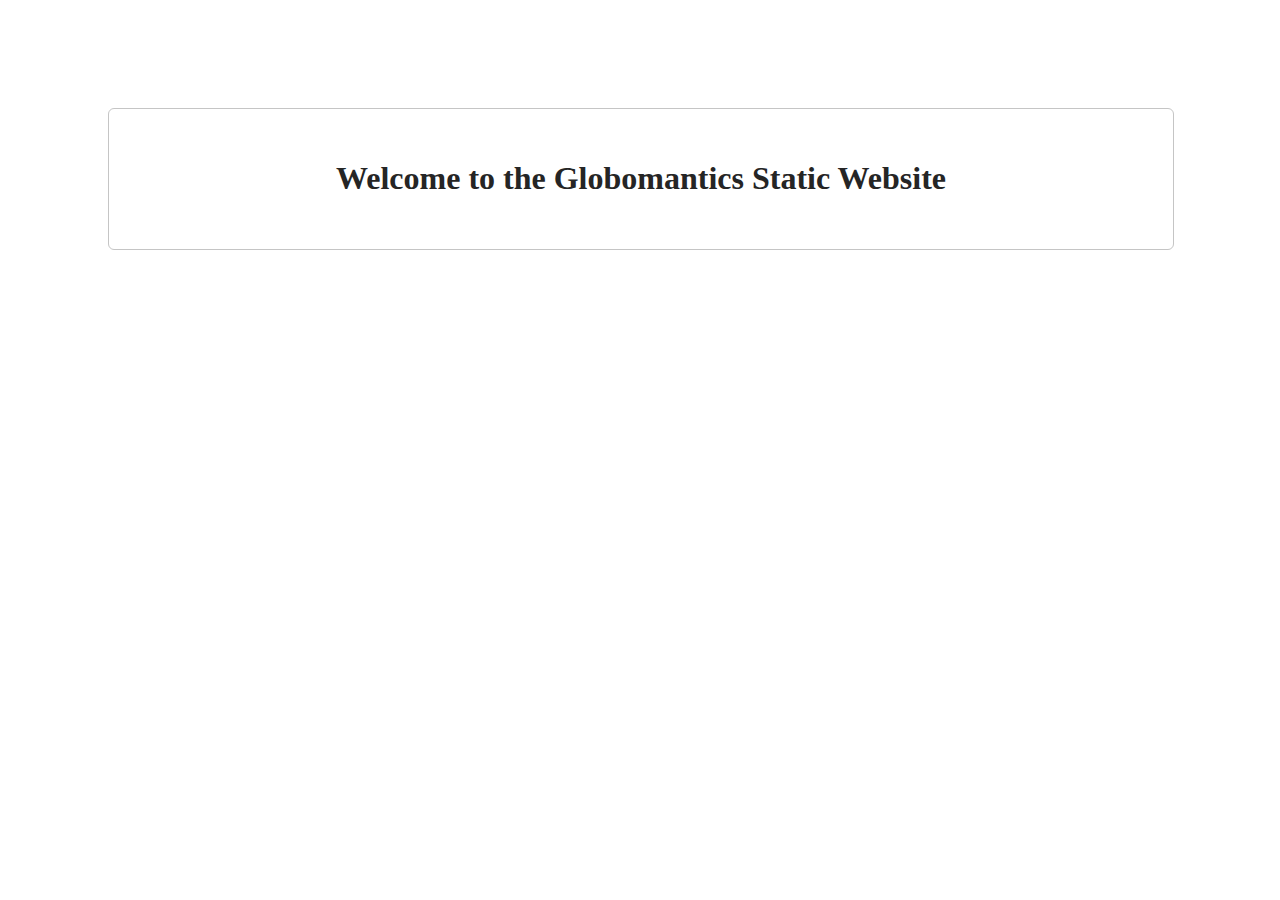
<file: index.html>
<html xmlns="http://www.w3.org/1999/xhtml" >
<head>
    <title>Globomantics Home Page</title>
</head>
<style>
  .body {
    padding: 100px;
  }
  .content {
    display: flex;
    width: 100%;
    justify-content: center;
    padding: 30px 0px;
    border: 1px solid #c5c5c5;
    color: #252525;
    border-radius: 6px;
  }
</style>
<body class="body">
  <div class="content">
    <h1>Welcome to the Globomantics Static Website</h1>
  </div>
</body>
</html>
</file>
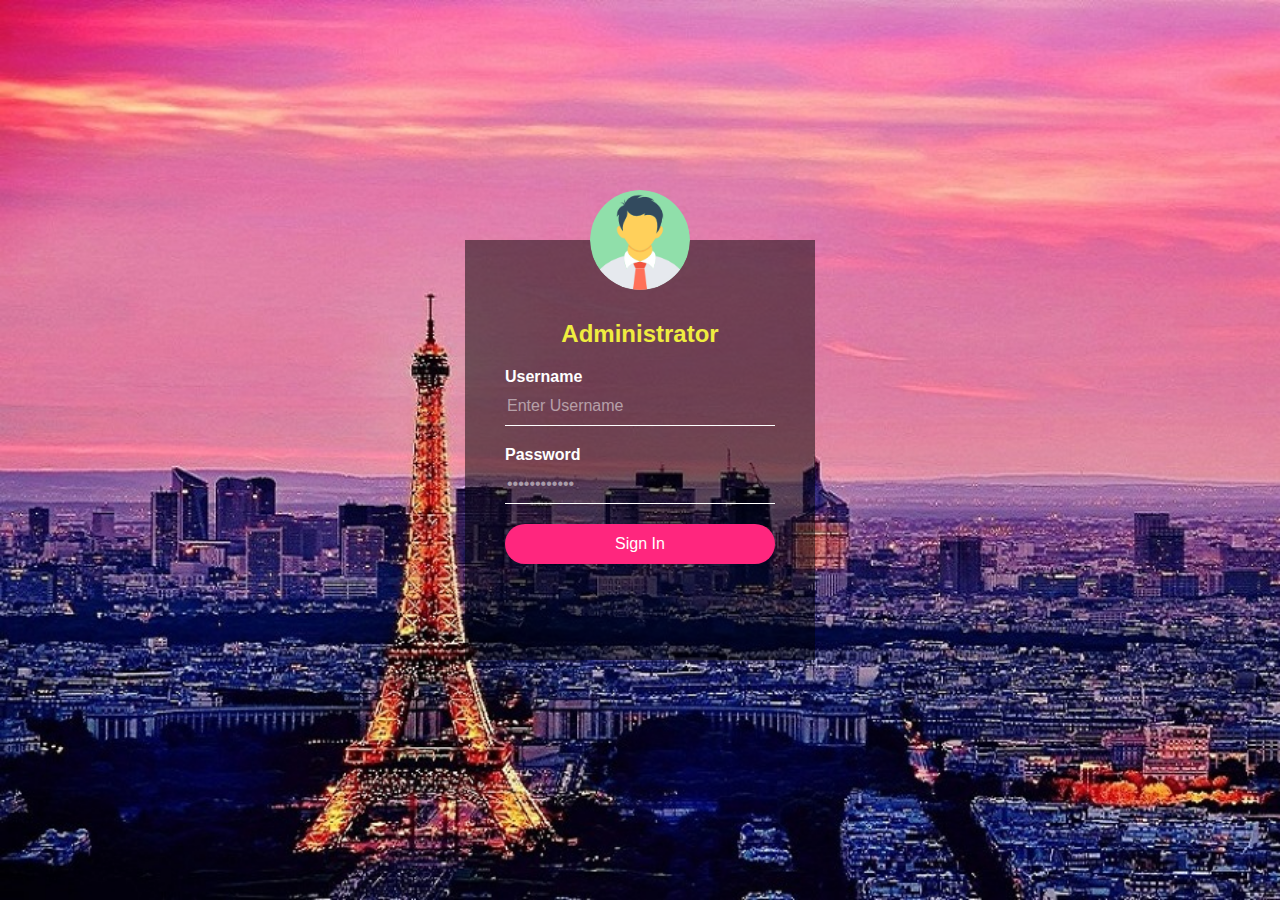
<file: Admin_Login/WebContent/index.html>
<html>
	<head>
		<meta charset="utf-8">
		<title>Admin Login Form</title>
		<link rel="stylesheet" href="style.css">
	</head>
	<body>
			<div class="loginBox">
			<img src="admin.png" class="user">
			<h2>Administrator</h2>
			<form action="LoginCheck.jsp" method="post">
				<p>Username</p>
				<input type="text" name="username" placeholder="Enter Username" required>
				<p>Password</p>
				<input type="password" name="password" placeholder="••••••••••••" required>
				<input type="submit" value="Sign In">	
			</form>
		</div>
	</body>
</html>
</file>
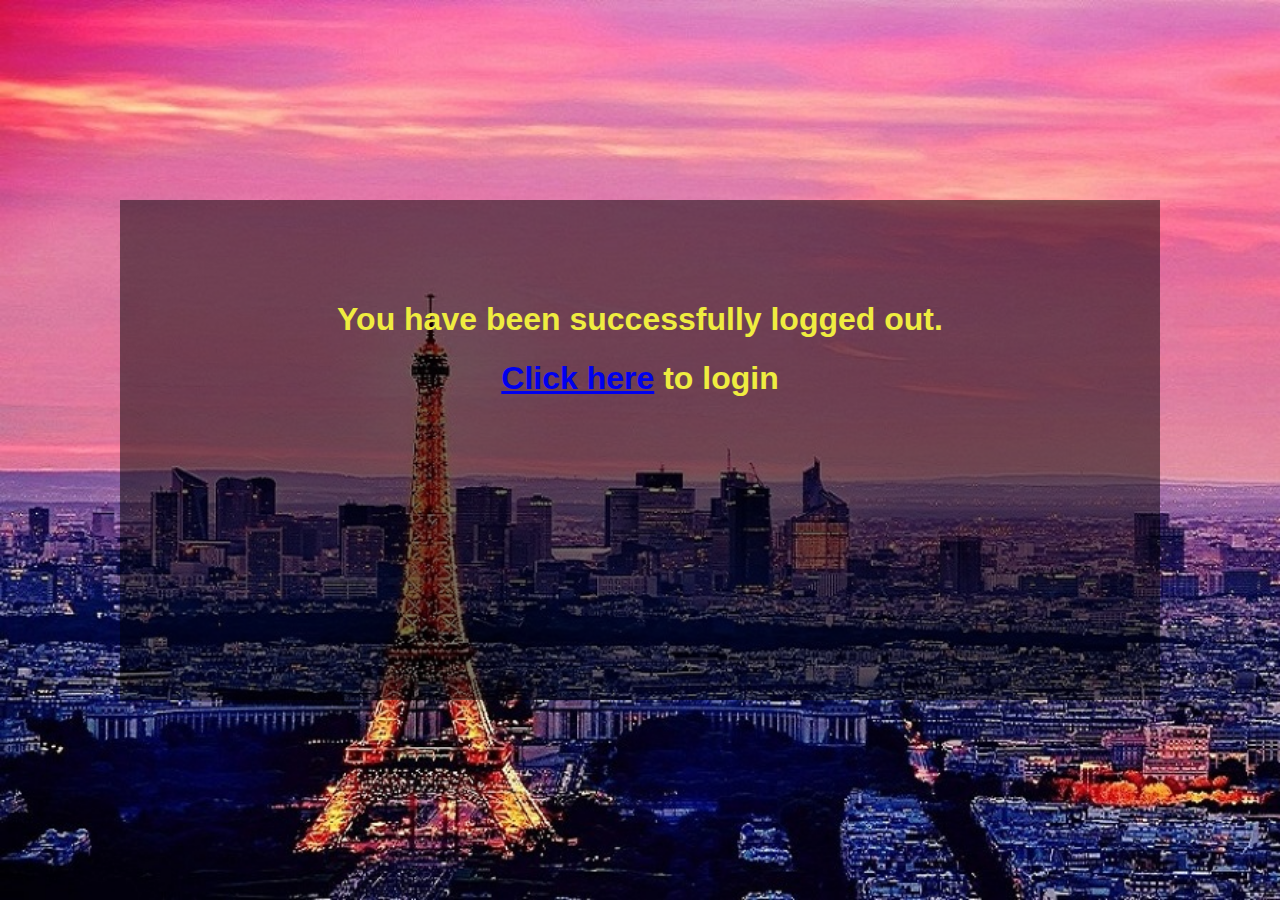
<file: Admin_Login/WebContent/logout.html>
<html>
	<head>
		<meta charset="utf-8">
		<title>Admin Login Form</title>
		<link rel="stylesheet" href="style.css">
	</head>
	<body>
	
         <div class="menuBox">
			<h1>You have been successfully logged out.</h1>
			<h1><a href="index.html">Click here</a> to login</h1>
		</div>
		
	</body>
</html>
</file>
<file: Admin_Login/WebContent/style.css>
body
{
	margin: 0;
	padding: 0;
	background: url(bg.jpg);
	background-size: cover;
	font-family: sans-serif;
}
.loginBox
{
	position: absolute;
	top: 50%;
	left: 50%;
	transform: translate(-50%,-50%);
	width: 350px;
	height: 420px;
	padding: 80px 40px;
	box-sizing: border-box;
	background: rgba(0,0,0,.5);
}

.sanBox
{
	position: absolute;
	top: 50%;
	left: 50%;
	transform: translate(-50%,-50%);
	width: 600px;
	height: 500px;
	padding: 80px 40px;
	box-sizing: border-box;
	background: rgba(0,0,0,.5);
}


.menuBox
{
	position: absolute;
	top: 50%;
	left: 50%;
	transform: translate(-50%,-50%);
	width: 1040px;
	height: 500px;
	padding: 80px 40px;
	box-sizing: border-box;
	background: rgba(0,0,0,.5);
}

.mapBox
{
	position: absolute;
	top: 60%;
	left: 50%;
	transform: translate(-50%,-50%);
	width: 1280px;
	height: 600px;
	padding: 80px 40px;
	box-sizing: border-box;
	background: rgba(0,0,0,.5);
}
.user
{
	width: 100px;
	height: 100px;
	border-radius: 50%;
	overflow: hidden;
	position: absolute;
	top: calc(-100px/2);
	left: calc(50% - 50px);
}
h2
{
	margin: 0;
	padding: 0 0 20px;
	color: #efed40;
	text-align: center;
}
h3
{
	color: #efed40;
}
h1
{
	color: #efed40;
	text-align: center;
}
.loginBox p
{
	margin: 0;
	padding: 0;
	font-weight: bold;
	color: #fff;
}
.loginBox input
{
	width: 100%;
	margin-bottom: 20px;
}
.loginBox input[type="text"],
.loginBox input[type="password"]
{
	border: none;
	border-bottom: 1px solid #fff;
	background: transparent;
	outline: none;
	height: 40px;
	color: #fff;
	font-size: 16px;
}
::placeholder
{
	color: rgba(255,255,255,.5);
}
.loginBox input[type="submit"]
{
	border: none;
	outline: none;
	height: 40px;
	color: #fff;
	font-size: 16px;
	background: #ff267e;
	cursor: pointer;
	border-radius: 20px;
}
.loginBox input[type="submit"]:hover
{
	background: #efed40;
	color: #262626;
}
.loginBox a
{
	color: #fff;
	font-size: 14px;
	font-weight: bold;
	text-decoration: none;
}
ul {
    list-style-type: none;
    margin: 0;
    padding: 10px;
    overflow: hidden;
    background-color: #333;
}

li {
    float: right;
}

li a {
    display: inline-block;
    color: white;
    text-align: center;
    padding: 14px 16px;
    text-decoration: none;
}

li a:hover {
    background-color: skyblue;
}

.active {
    background-color: red;
</file>
